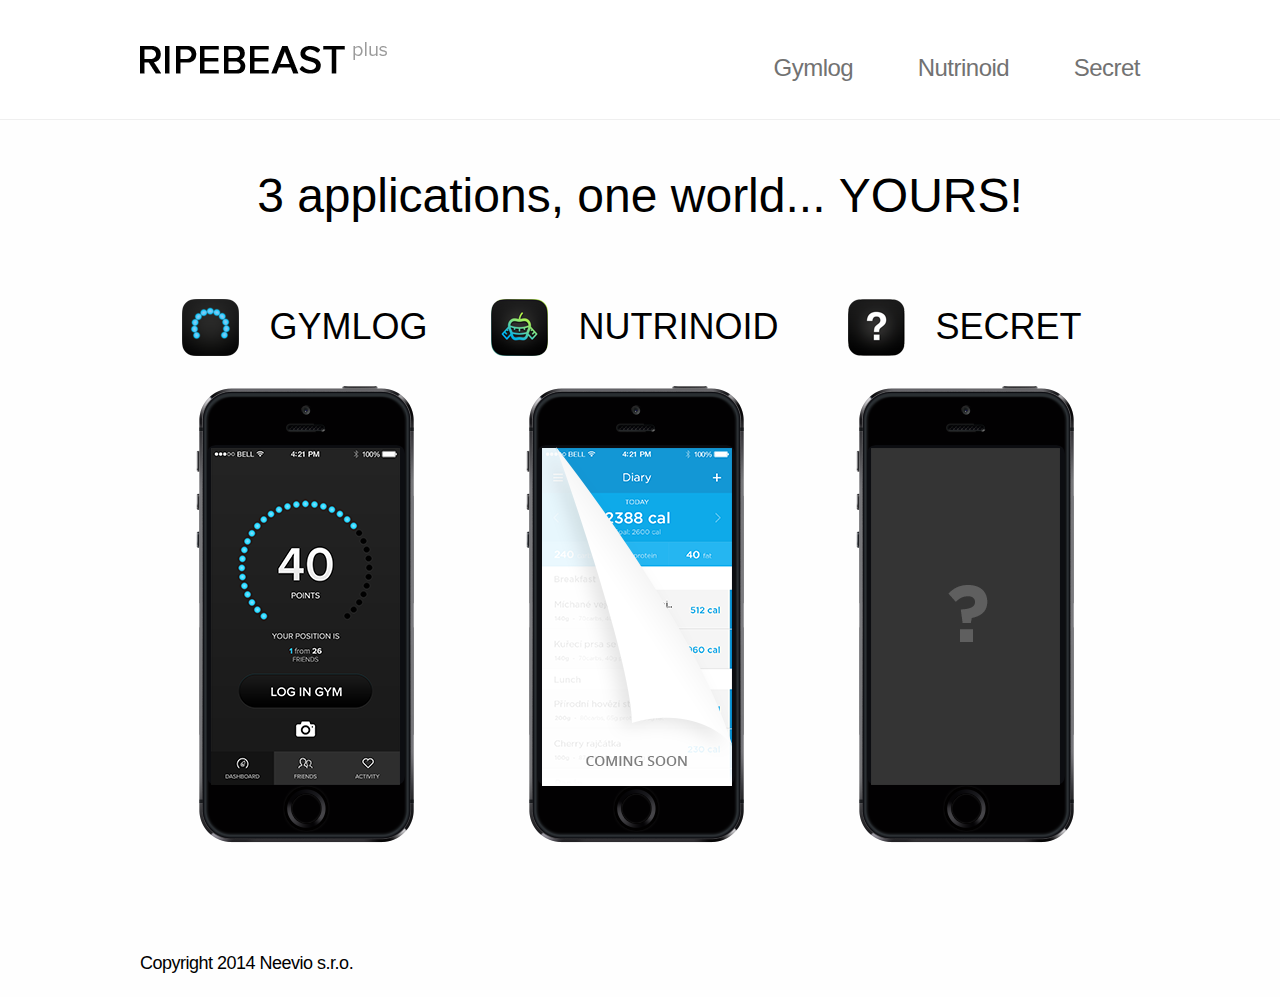
<file: index.html>
<!DOCTYPE html>
<html>

  <head>
    <meta charset="utf-8">
    <meta http-equiv="X-UA-Compatible" content="IE=edge">
    <title>Ripebeast+ Fitness Platform</title>
    <meta name="viewport" content="width=device-width">
    <meta name="description" content="Ripebeast+ is a Fitness Platform for everyone who loves fitness lifestyle.">
    <link rel="canonical" href="http://ripebeastplus.com/">

    <!-- Custom CSS -->
    <link rel="stylesheet" href="/css/main.css">

</head>


    <body>
    <div id="fb-root"></div>
<script>(function(d, s, id) {
  var js, fjs = d.getElementsByTagName(s)[0];
  if (d.getElementById(id)) return;
  js = d.createElement(s); js.id = id;
  js.src = "//connect.facebook.net/en_GB/sdk.js#xfbml=1&appId=299696863526340&version=v2.0";
  fjs.parentNode.insertBefore(js, fjs);
}(document, 'script', 'facebook-jssdk'));</script>

    <header class="site-header">

  <div class="wrap">

    <a class="site-title" href="/"><img src="/data/logo.png" title="Ripebeast+ Fitness Platform"></a>

    <nav class="site-nav">
      <a href="#" class="menu-icon">
        <svg version="1.1" xmlns="http://www.w3.org/2000/svg" xmlns:xlink="http://www.w3.org/1999/xlink" x="0px" y="0px"
           viewBox="0 0 18 15" enable-background="new 0 0 18 15" xml:space="preserve">
          <path fill="#505050" d="M18,1.484c0,0.82-0.665,1.484-1.484,1.484H1.484C0.665,2.969,0,2.304,0,1.484l0,0C0,0.665,0.665,0,1.484,0
            h15.031C17.335,0,18,0.665,18,1.484L18,1.484z"/>
          <path fill="#505050" d="M18,7.516C18,8.335,17.335,9,16.516,9H1.484C0.665,9,0,8.335,0,7.516l0,0c0-0.82,0.665-1.484,1.484-1.484
            h15.031C17.335,6.031,18,6.696,18,7.516L18,7.516z"/>
          <path fill="#505050" d="M18,13.516C18,14.335,17.335,15,16.516,15H1.484C0.665,15,0,14.335,0,13.516l0,0
            c0-0.82,0.665-1.484,1.484-1.484h15.031C17.335,12.031,18,12.696,18,13.516L18,13.516z"/>
        </svg>
      </a>
      <div class="trigger">
        
          
        
          <a class="page-link" href="/gymlog/">Gymlog</a>
        
          
        
          <a class="page-link" href="/nutrinoid/">Nutrinoid</a>
        
          <a class="page-link" href="/secret/">Secret</a>
        
      </div>
    </nav>

  </div>

</header>


     <div class="quote">
      <h1>3 applications, one world... <strong>YOURS!</strong></h1>
    </div>

    <div class="products">
      <ul class="product-vertical-list">
        <li>
          <h2 class="product-name"><a href="/gymlog/"><img src="/data/gymlog-icon.png"/> <strong>Gym</strong>Log</a></h2>
          <img class="phone" src="/data/gymlog-phone.png" />
        </li>
        
        <li>
          <h2 class="product-name"><a href="/nutrinoid/"><img src="/data/nutrinoid-icon.png"/> <strong>Nutri</strong>noid</a></h2>
          <img class="phone" src="/data/nutrinoid-phone.png" />
        </li>
        <li>
          <h2 class="product-name"><a href="/secret/"><img src="/data/secret-icon.png"/> <strong>Secret</strong></a></h2>
          <img class="phone" src="/data/secret-phone.png" />
        </li>
      </ul>
      <br style="clear:both;"/>
    </div>

    <footer class="site-footer">

  <div class="wrap">

    <h2 class="footer-heading footer-left">Copyright 2014 Neevio s.r.o.</h2>

    <div class="footer-right">
      <div class="fb-like" style="font-size: 20px; line-height: 18px;height:20px;" data-href="https://www.facebook.com/ripebeast" data-layout="button_count" data-action="like" data-show-faces="false" data-share="true"></div>


      <iframe class="" style="font-size: 20px; line-height: 18px;height:20px;width:250px;margin-left: 20px;position:relative;top:2px; " src="//platform.twitter.com/widgets/follow_button.html?screen_name=ripebeast" width="30%" height="30%" frameborder="0" scrolling="no" data-fontsize="20px"></iframe>

    </div>
  </div>

</footer>


    </body>
</html>
</file>
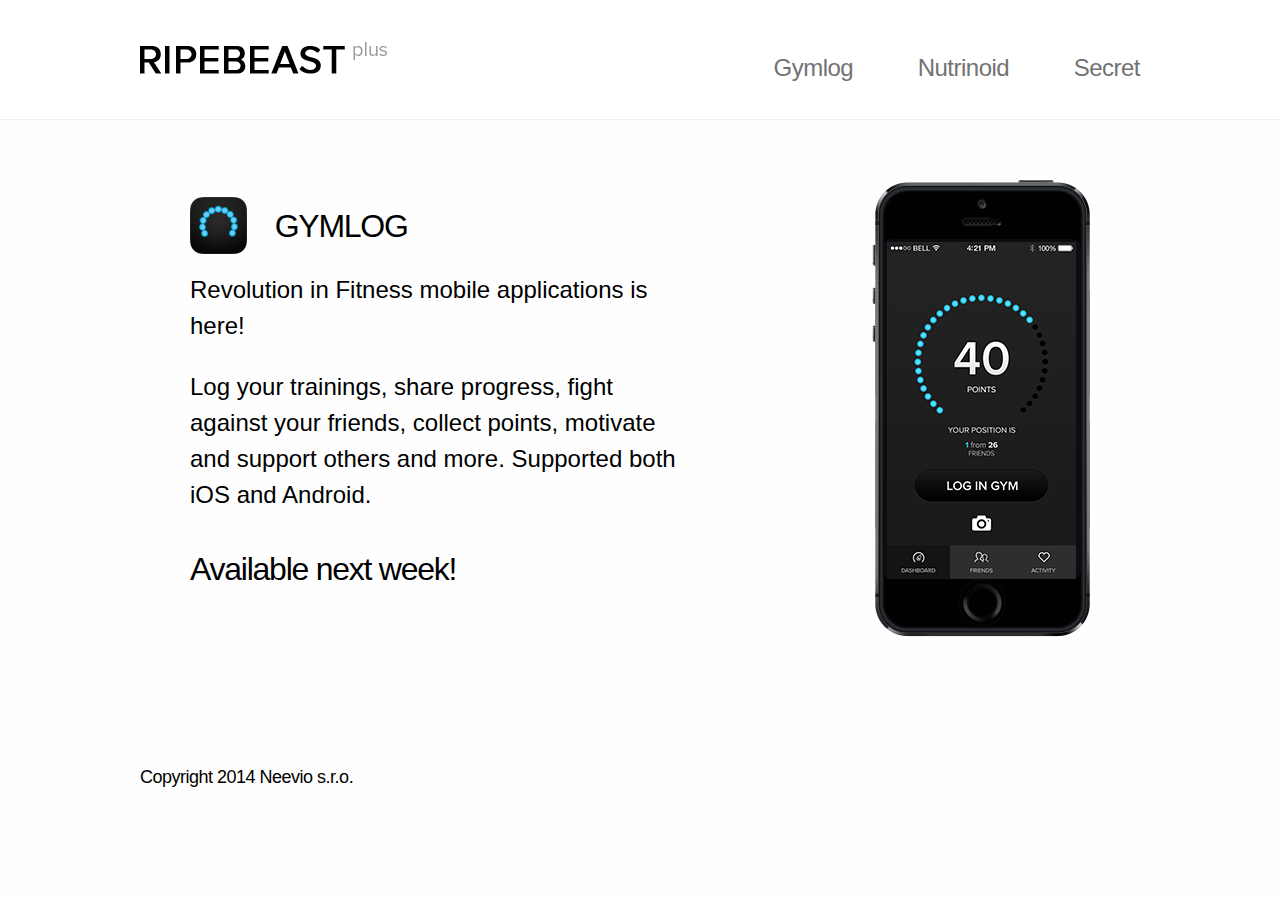
<file: gymlog/index.html>
<!DOCTYPE html>
<html>

  <head>
    <meta charset="utf-8">
    <meta http-equiv="X-UA-Compatible" content="IE=edge">
    <title>Gymlog | Ripebeast+ Fitness Platform</title>
    <meta name="viewport" content="width=device-width">
    <meta name="description" content="Ripebeast+ is a Fitness Platform for everyone who loves fitness lifestyle.">
    <link rel="canonical" href="http://ripebeastplus.com/gymlog/">

    <!-- Custom CSS -->
    <link rel="stylesheet" href="/css/main.css">

</head>


    <body>
    <div id="fb-root"></div>
<script>(function(d, s, id) {
  var js, fjs = d.getElementsByTagName(s)[0];
  if (d.getElementById(id)) return;
  js = d.createElement(s); js.id = id;
  js.src = "//connect.facebook.net/en_GB/sdk.js#xfbml=1&appId=299696863526340&version=v2.0";
  fjs.parentNode.insertBefore(js, fjs);
}(document, 'script', 'facebook-jssdk'));</script>

    <header class="site-header">

  <div class="wrap">

    <a class="site-title" href="/"><img src="/data/logo.png" title="Ripebeast+ Fitness Platform"></a>

    <nav class="site-nav">
      <a href="#" class="menu-icon">
        <svg version="1.1" xmlns="http://www.w3.org/2000/svg" xmlns:xlink="http://www.w3.org/1999/xlink" x="0px" y="0px"
           viewBox="0 0 18 15" enable-background="new 0 0 18 15" xml:space="preserve">
          <path fill="#505050" d="M18,1.484c0,0.82-0.665,1.484-1.484,1.484H1.484C0.665,2.969,0,2.304,0,1.484l0,0C0,0.665,0.665,0,1.484,0
            h15.031C17.335,0,18,0.665,18,1.484L18,1.484z"/>
          <path fill="#505050" d="M18,7.516C18,8.335,17.335,9,16.516,9H1.484C0.665,9,0,8.335,0,7.516l0,0c0-0.82,0.665-1.484,1.484-1.484
            h15.031C17.335,6.031,18,6.696,18,7.516L18,7.516z"/>
          <path fill="#505050" d="M18,13.516C18,14.335,17.335,15,16.516,15H1.484C0.665,15,0,14.335,0,13.516l0,0
            c0-0.82,0.665-1.484,1.484-1.484h15.031C17.335,12.031,18,12.696,18,13.516L18,13.516z"/>
        </svg>
      </a>
      <div class="trigger">
        
          
        
          <a class="page-link" href="/gymlog/">Gymlog</a>
        
          
        
          <a class="page-link" href="/nutrinoid/">Nutrinoid</a>
        
          <a class="page-link" href="/secret/">Secret</a>
        
      </div>
    </nav>

  </div>

</header>


    <div class="post">

  


  <article class="post-content">
  	<div class="left-content">
		<header class="post-header">
    		<h2 class="product-name"><img src="/data/gymlog-icon.png"/> <strong>Gym</strong>log</h2>
  		</header>
  		<div class="content">
  		<p>Revolution in Fitness mobile applications is here! </p>

<p>Log your trainings, share progress, fight against your friends, collect points, motivate and support others and more. Supported both iOS and Android.</p>

<h2 id="available-next-week">Available next week!</h2>

  		</div>
  	</div>
  	<div class="right-content"> <img src="/data/gymlog-phone.png"/></div>
  	<br style="clear:both"/>
  </article>

</div>

    <footer class="site-footer">

  <div class="wrap">

    <h2 class="footer-heading footer-left">Copyright 2014 Neevio s.r.o.</h2>

    <div class="footer-right">
      <div class="fb-like" style="font-size: 20px; line-height: 18px;height:20px;" data-href="https://www.facebook.com/ripebeast" data-layout="button_count" data-action="like" data-show-faces="false" data-share="true"></div>


      <iframe class="" style="font-size: 20px; line-height: 18px;height:20px;width:250px;margin-left: 20px;position:relative;top:2px; " src="//platform.twitter.com/widgets/follow_button.html?screen_name=ripebeast" width="30%" height="30%" frameborder="0" scrolling="no" data-fontsize="20px"></iframe>

    </div>
  </div>

</footer>


    </body>
</html>
</file>
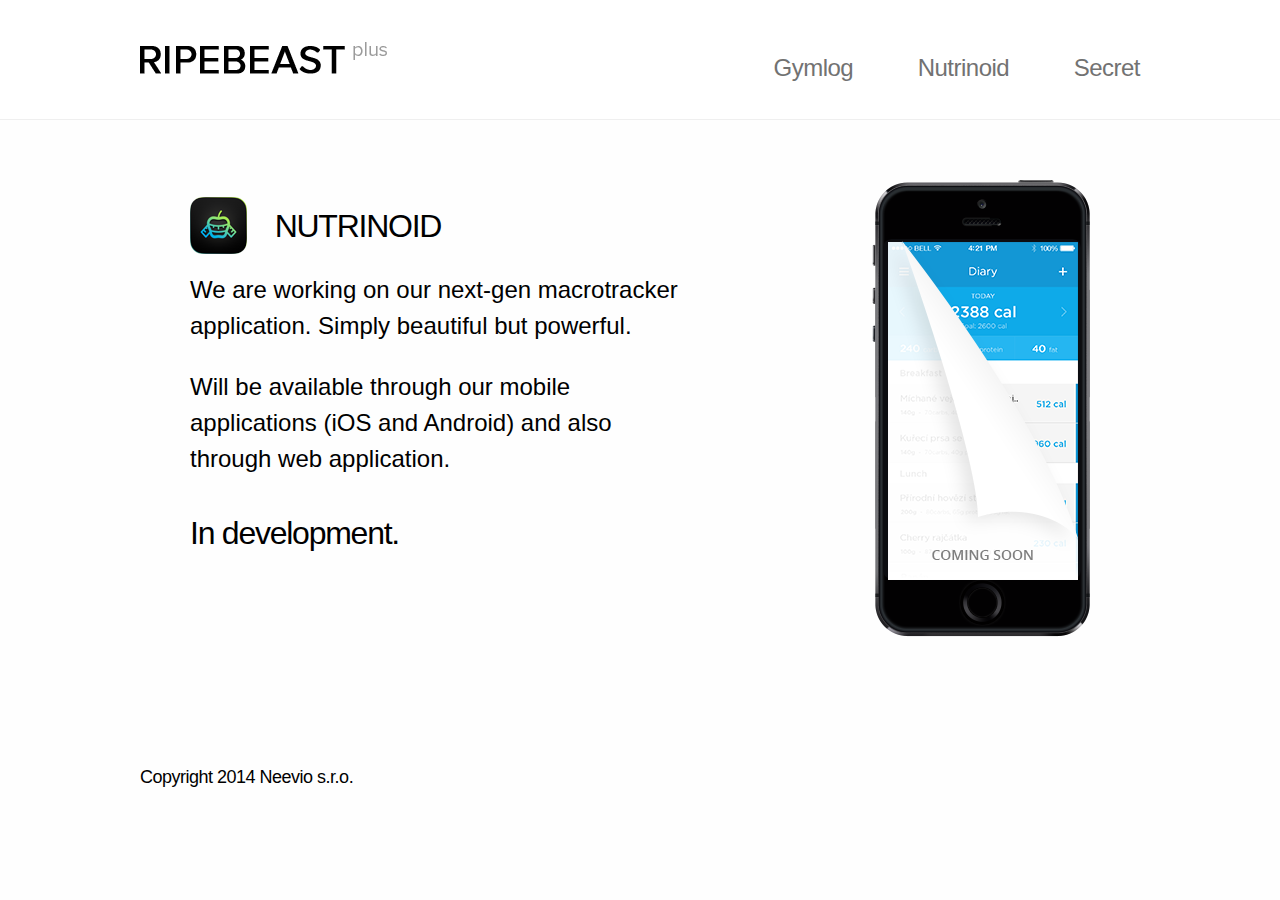
<file: nutrinoid/index.html>
<!DOCTYPE html>
<html>

  <head>
    <meta charset="utf-8">
    <meta http-equiv="X-UA-Compatible" content="IE=edge">
    <title>Nutrinoid | Ripebeast+ Fitness Platform</title>
    <meta name="viewport" content="width=device-width">
    <meta name="description" content="Ripebeast+ is a Fitness Platform for everyone who loves fitness lifestyle.">
    <link rel="canonical" href="http://ripebeastplus.com/nutrinoid/">

    <!-- Custom CSS -->
    <link rel="stylesheet" href="/css/main.css">

</head>


    <body>
    <div id="fb-root"></div>
<script>(function(d, s, id) {
  var js, fjs = d.getElementsByTagName(s)[0];
  if (d.getElementById(id)) return;
  js = d.createElement(s); js.id = id;
  js.src = "//connect.facebook.net/en_GB/sdk.js#xfbml=1&appId=299696863526340&version=v2.0";
  fjs.parentNode.insertBefore(js, fjs);
}(document, 'script', 'facebook-jssdk'));</script>

    <header class="site-header">

  <div class="wrap">

    <a class="site-title" href="/"><img src="/data/logo.png" title="Ripebeast+ Fitness Platform"></a>

    <nav class="site-nav">
      <a href="#" class="menu-icon">
        <svg version="1.1" xmlns="http://www.w3.org/2000/svg" xmlns:xlink="http://www.w3.org/1999/xlink" x="0px" y="0px"
           viewBox="0 0 18 15" enable-background="new 0 0 18 15" xml:space="preserve">
          <path fill="#505050" d="M18,1.484c0,0.82-0.665,1.484-1.484,1.484H1.484C0.665,2.969,0,2.304,0,1.484l0,0C0,0.665,0.665,0,1.484,0
            h15.031C17.335,0,18,0.665,18,1.484L18,1.484z"/>
          <path fill="#505050" d="M18,7.516C18,8.335,17.335,9,16.516,9H1.484C0.665,9,0,8.335,0,7.516l0,0c0-0.82,0.665-1.484,1.484-1.484
            h15.031C17.335,6.031,18,6.696,18,7.516L18,7.516z"/>
          <path fill="#505050" d="M18,13.516C18,14.335,17.335,15,16.516,15H1.484C0.665,15,0,14.335,0,13.516l0,0
            c0-0.82,0.665-1.484,1.484-1.484h15.031C17.335,12.031,18,12.696,18,13.516L18,13.516z"/>
        </svg>
      </a>
      <div class="trigger">
        
          
        
          <a class="page-link" href="/gymlog/">Gymlog</a>
        
          
        
          <a class="page-link" href="/nutrinoid/">Nutrinoid</a>
        
          <a class="page-link" href="/secret/">Secret</a>
        
      </div>
    </nav>

  </div>

</header>


    <div class="post">

  


  <article class="post-content">
  	<div class="left-content">
		<header class="post-header">
    		<h2 class="product-name"><img src="/data/nutrinoid-icon.png"/> <strong>Nutri</strong>noid</h2>
  		</header>
  		<div class="content">
  		<p>We are working on our next-gen macrotracker application. Simply beautiful but powerful.</p>

<p>Will be available through our mobile applications (iOS and Android) and also through web application.</p>

<h2 id="in-development">In development.</h2>

  		</div>
  	</div>
  	<div class="right-content"> <img src="/data/nutrinoid-phone.png"/></div>
  	<br style="clear:both"/>
  </article>

</div>

    <footer class="site-footer">

  <div class="wrap">

    <h2 class="footer-heading footer-left">Copyright 2014 Neevio s.r.o.</h2>

    <div class="footer-right">
      <div class="fb-like" style="font-size: 20px; line-height: 18px;height:20px;" data-href="https://www.facebook.com/ripebeast" data-layout="button_count" data-action="like" data-show-faces="false" data-share="true"></div>


      <iframe class="" style="font-size: 20px; line-height: 18px;height:20px;width:250px;margin-left: 20px;position:relative;top:2px; " src="//platform.twitter.com/widgets/follow_button.html?screen_name=ripebeast" width="30%" height="30%" frameborder="0" scrolling="no" data-fontsize="20px"></iframe>

    </div>
  </div>

</footer>


    </body>
</html>
</file>
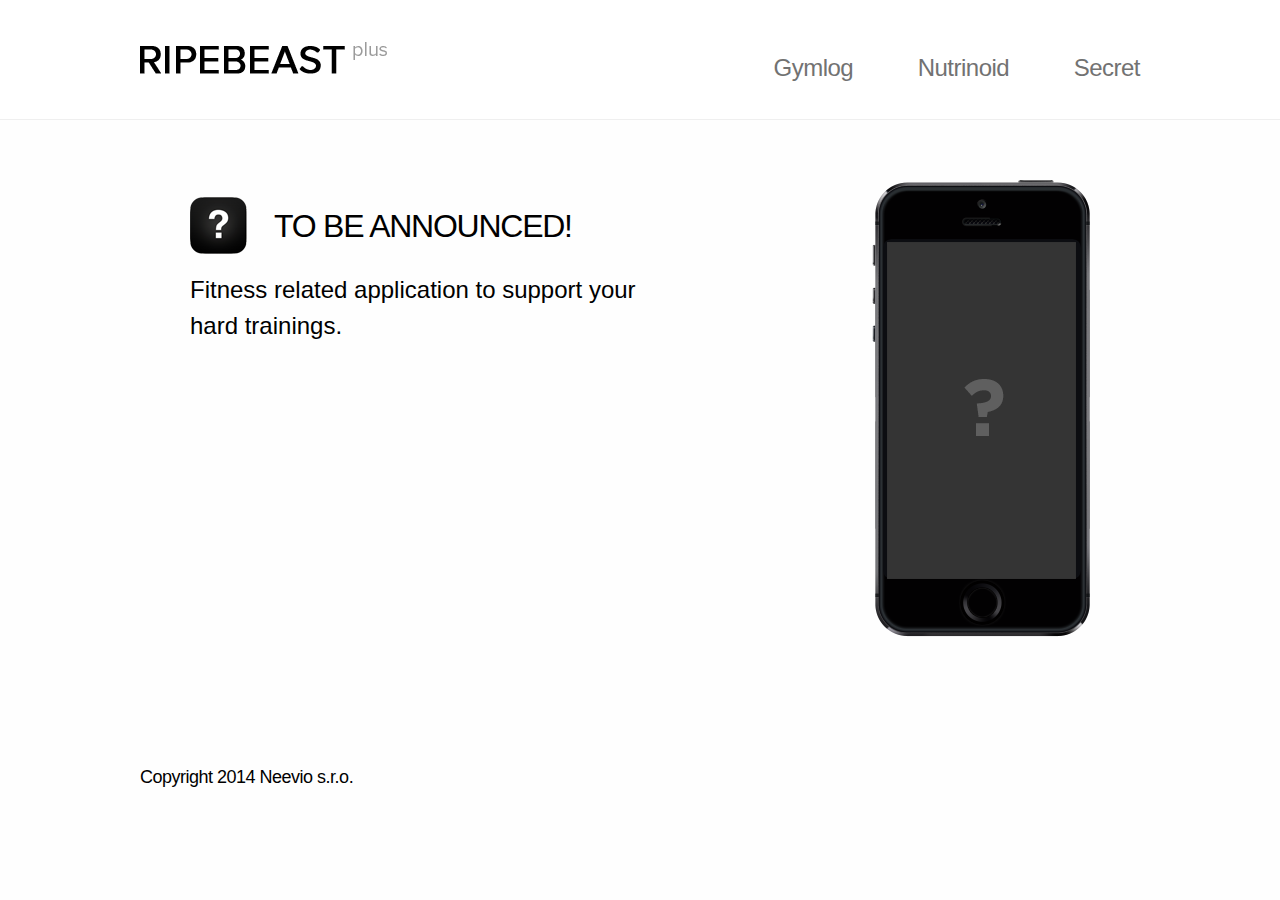
<file: secret/index.html>
<!DOCTYPE html>
<html>

  <head>
    <meta charset="utf-8">
    <meta http-equiv="X-UA-Compatible" content="IE=edge">
    <title>Secret | Ripebeast+ Fitness Platform</title>
    <meta name="viewport" content="width=device-width">
    <meta name="description" content="Ripebeast+ is a Fitness Platform for everyone who loves fitness lifestyle.">
    <link rel="canonical" href="http://ripebeastplus.com/secret/">

    <!-- Custom CSS -->
    <link rel="stylesheet" href="/css/main.css">

</head>


    <body>
    <div id="fb-root"></div>
<script>(function(d, s, id) {
  var js, fjs = d.getElementsByTagName(s)[0];
  if (d.getElementById(id)) return;
  js = d.createElement(s); js.id = id;
  js.src = "//connect.facebook.net/en_GB/sdk.js#xfbml=1&appId=299696863526340&version=v2.0";
  fjs.parentNode.insertBefore(js, fjs);
}(document, 'script', 'facebook-jssdk'));</script>

    <header class="site-header">

  <div class="wrap">

    <a class="site-title" href="/"><img src="/data/logo.png" title="Ripebeast+ Fitness Platform"></a>

    <nav class="site-nav">
      <a href="#" class="menu-icon">
        <svg version="1.1" xmlns="http://www.w3.org/2000/svg" xmlns:xlink="http://www.w3.org/1999/xlink" x="0px" y="0px"
           viewBox="0 0 18 15" enable-background="new 0 0 18 15" xml:space="preserve">
          <path fill="#505050" d="M18,1.484c0,0.82-0.665,1.484-1.484,1.484H1.484C0.665,2.969,0,2.304,0,1.484l0,0C0,0.665,0.665,0,1.484,0
            h15.031C17.335,0,18,0.665,18,1.484L18,1.484z"/>
          <path fill="#505050" d="M18,7.516C18,8.335,17.335,9,16.516,9H1.484C0.665,9,0,8.335,0,7.516l0,0c0-0.82,0.665-1.484,1.484-1.484
            h15.031C17.335,6.031,18,6.696,18,7.516L18,7.516z"/>
          <path fill="#505050" d="M18,13.516C18,14.335,17.335,15,16.516,15H1.484C0.665,15,0,14.335,0,13.516l0,0
            c0-0.82,0.665-1.484,1.484-1.484h15.031C17.335,12.031,18,12.696,18,13.516L18,13.516z"/>
        </svg>
      </a>
      <div class="trigger">
        
          
        
          <a class="page-link" href="/gymlog/">Gymlog</a>
        
          
        
          <a class="page-link" href="/nutrinoid/">Nutrinoid</a>
        
          <a class="page-link" href="/secret/">Secret</a>
        
      </div>
    </nav>

  </div>

</header>


    <div class="post">

  


  <article class="post-content">
  	<div class="left-content">
		<header class="post-header">
    		<h2 class="product-name"><img src="/data/secret-icon.png"/> to be announced!</h2>
  		</header>
  		<div class="content">
  		<p>Fitness related application to support your hard trainings.</p>

  		</div>
  	</div>
  	<div class="right-content"> <img src="/data/secret-phone.png"/></div>
  	<br style="clear:both"/>
  </article>

</div>

    <footer class="site-footer">

  <div class="wrap">

    <h2 class="footer-heading footer-left">Copyright 2014 Neevio s.r.o.</h2>

    <div class="footer-right">
      <div class="fb-like" style="font-size: 20px; line-height: 18px;height:20px;" data-href="https://www.facebook.com/ripebeast" data-layout="button_count" data-action="like" data-show-faces="false" data-share="true"></div>


      <iframe class="" style="font-size: 20px; line-height: 18px;height:20px;width:250px;margin-left: 20px;position:relative;top:2px; " src="//platform.twitter.com/widgets/follow_button.html?screen_name=ripebeast" width="30%" height="30%" frameborder="0" scrolling="no" data-fontsize="20px"></iframe>

    </div>
  </div>

</footer>


    </body>
</html>
</file>
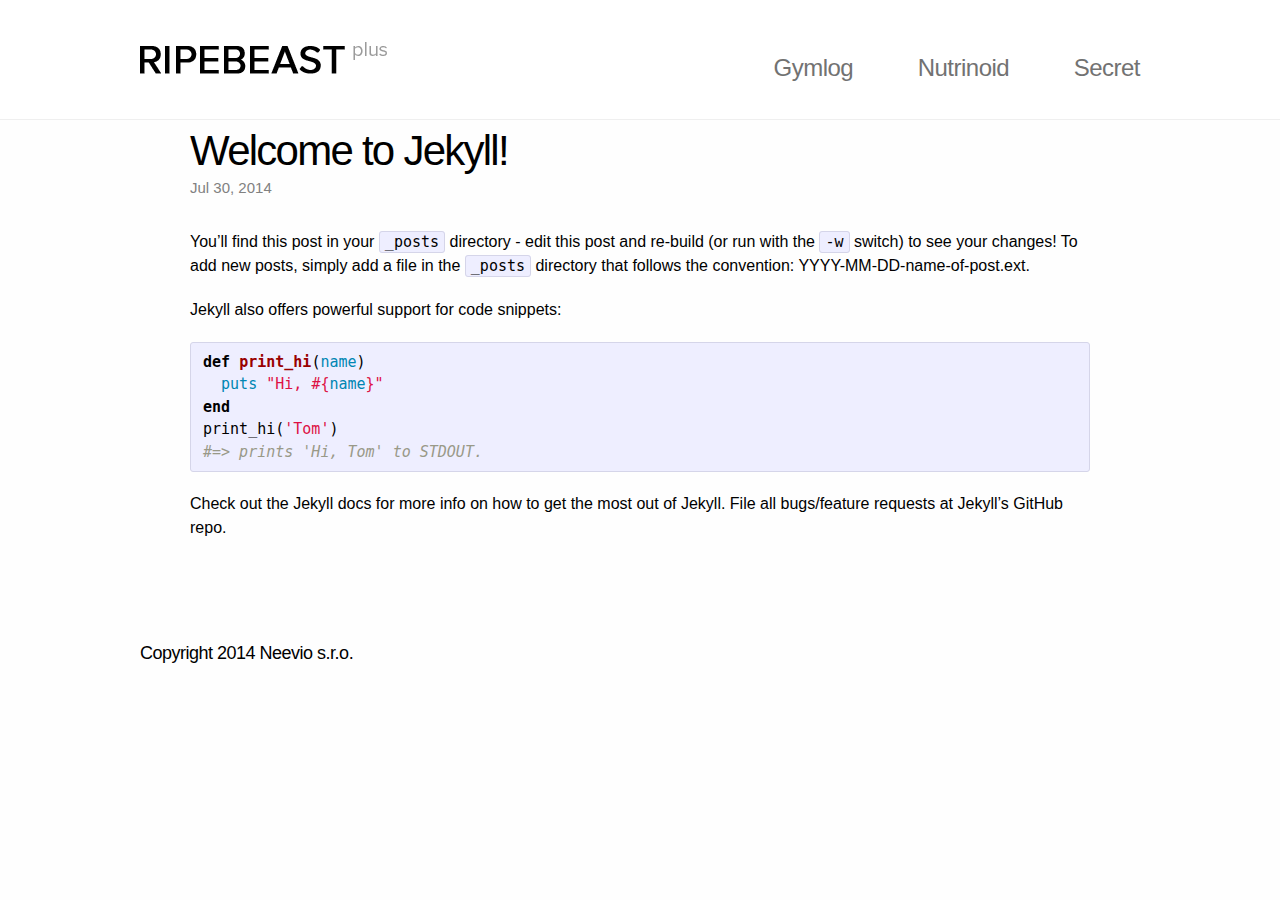
<file: jekyll/update/2014/07/30/welcome-to-jekyll/index.html>
<!DOCTYPE html>
<html>

  <head>
    <meta charset="utf-8">
    <meta http-equiv="X-UA-Compatible" content="IE=edge">
    <title>Welcome to Jekyll!</title>
    <meta name="viewport" content="width=device-width">
    <meta name="description" content="Ripebeast+ is a Fitness Platform for everyone who loves fitness lifestyle.">
    <link rel="canonical" href="http://ripebeastplus.com/jekyll/update/2014/07/30/welcome-to-jekyll/">

    <!-- Custom CSS -->
    <link rel="stylesheet" href="/css/main.css">

</head>


    <body>
    <div id="fb-root"></div>
<script>(function(d, s, id) {
  var js, fjs = d.getElementsByTagName(s)[0];
  if (d.getElementById(id)) return;
  js = d.createElement(s); js.id = id;
  js.src = "//connect.facebook.net/en_GB/sdk.js#xfbml=1&appId=299696863526340&version=v2.0";
  fjs.parentNode.insertBefore(js, fjs);
}(document, 'script', 'facebook-jssdk'));</script>

    <header class="site-header">

  <div class="wrap">

    <a class="site-title" href="/"><img src="/data/logo.png" title="Ripebeast+ Fitness Platform"></a>

    <nav class="site-nav">
      <a href="#" class="menu-icon">
        <svg version="1.1" xmlns="http://www.w3.org/2000/svg" xmlns:xlink="http://www.w3.org/1999/xlink" x="0px" y="0px"
           viewBox="0 0 18 15" enable-background="new 0 0 18 15" xml:space="preserve">
          <path fill="#505050" d="M18,1.484c0,0.82-0.665,1.484-1.484,1.484H1.484C0.665,2.969,0,2.304,0,1.484l0,0C0,0.665,0.665,0,1.484,0
            h15.031C17.335,0,18,0.665,18,1.484L18,1.484z"/>
          <path fill="#505050" d="M18,7.516C18,8.335,17.335,9,16.516,9H1.484C0.665,9,0,8.335,0,7.516l0,0c0-0.82,0.665-1.484,1.484-1.484
            h15.031C17.335,6.031,18,6.696,18,7.516L18,7.516z"/>
          <path fill="#505050" d="M18,13.516C18,14.335,17.335,15,16.516,15H1.484C0.665,15,0,14.335,0,13.516l0,0
            c0-0.82,0.665-1.484,1.484-1.484h15.031C17.335,12.031,18,12.696,18,13.516L18,13.516z"/>
        </svg>
      </a>
      <div class="trigger">
        
          
        
          <a class="page-link" href="/gymlog/">Gymlog</a>
        
          
        
          <a class="page-link" href="/nutrinoid/">Nutrinoid</a>
        
          <a class="page-link" href="/secret/">Secret</a>
        
      </div>
    </nav>

  </div>

</header>


    <div class="post">

  <header class="post-header">
    <h1>Welcome to Jekyll!</h1>
    <p class="meta">Jul 30, 2014</p>
  </header>

  <article class="post-content">
  <p>You’ll find this post in your <code>_posts</code> directory - edit this post and re-build (or run with the <code>-w</code> switch) to see your changes!
To add new posts, simply add a file in the <code>_posts</code> directory that follows the convention: YYYY-MM-DD-name-of-post.ext.</p>

<p>Jekyll also offers powerful support for code snippets:</p>

<div class="highlight"><pre><code class="language-ruby" data-lang="ruby"><span class="k">def</span> <span class="nf">print_hi</span><span class="p">(</span><span class="nb">name</span><span class="p">)</span>
  <span class="nb">puts</span> <span class="s2">&quot;Hi, </span><span class="si">#{</span><span class="nb">name</span><span class="si">}</span><span class="s2">&quot;</span>
<span class="k">end</span>
<span class="n">print_hi</span><span class="p">(</span><span class="s1">&#39;Tom&#39;</span><span class="p">)</span>
<span class="c1">#=&gt; prints &#39;Hi, Tom&#39; to STDOUT.</span></code></pre></div>

<p>Check out the <a href="http://jekyllrb.com">Jekyll docs</a> for more info on how to get the most out of Jekyll. File all bugs/feature requests at <a href="https://github.com/jekyll/jekyll">Jekyll’s GitHub repo</a>.</p>


  </article>

</div>

    <footer class="site-footer">

  <div class="wrap">

    <h2 class="footer-heading footer-left">Copyright 2014 Neevio s.r.o.</h2>

    <div class="footer-right">
      <div class="fb-like" style="font-size: 20px; line-height: 18px;height:20px;" data-href="https://www.facebook.com/ripebeast" data-layout="button_count" data-action="like" data-show-faces="false" data-share="true"></div>


      <iframe class="" style="font-size: 20px; line-height: 18px;height:20px;width:250px;margin-left: 20px;position:relative;top:2px; " src="//platform.twitter.com/widgets/follow_button.html?screen_name=ripebeast" width="30%" height="30%" frameborder="0" scrolling="no" data-fontsize="20px"></iframe>

    </div>
  </div>

</footer>


    </body>
</html>
</file>
<file: css/main.css>
/* Base */
/* ----------------------------------------------------------*/

* {
  margin: 0;
  padding: 0;
}

html, body { height: 100%; }

body {
  font-family: Helvetica, Arial, sans-serif;
  font-size: 16px;
  line-height: 1.5;
  font-weight: 300;
  background-color: #fefefe;
}

h1, h2, h3, h4, h5, h6 { font-size: 100%; font-weight: 400; }

a         { color: black; text-decoration: none; }
a:hover   { text-decoration: none; }
/*a:visited { color: #205caa; }*/

/* Utility */

.wrap:before,
.wrap:after { content:""; display:table; }
.wrap:after { clear: both; }
.wrap {
  width: 1000px;
  padding: 0 30px;
  margin: 0 auto;
  zoom: 1;
}


/* Layout Styles */
/* ----------------------------------------------------------*/

/* Site header */

.site-header {
  width: 100%;
  padding-top: 40px;
  padding-bottom: 20px;
  margin: 0 auto;
  /*border-top: 5px solid #333;*/
  border-bottom: 1px solid #efefef;
  min-height: 56px;
  background-color: white;
}

.quote {
  text-align: center;
  width: 1000px;
  margin:0 auto;
  padding: 40px 0;
}

.quote h1 {
  font-size: 3em;
  font-weight: 300;
}



.site-title,
.site-title:hover,
.site-title:visited {
  display: block;
  color: #333;
  font-size: 26px;
  letter-spacing: -1px;
  float: left;
  line-height: 56px;
  position: relative;
  z-index: 1;
}

.site-nav {
  float: right;
  line-height: 56px;
}

.site-nav .menu-icon { display: none; }

.site-nav .page-link {
  font-size: 1.5em;
  margin-left: 60px;
  color: #727272;
  letter-spacing: -.5px;
}

.products {
  width: 1000px;
  margin: 0 auto;
  text-align: center;
}

ul.product-vertical-list {
  padding: 0;
  margin: 0;
  list-style: none;
  width: 1000px;
}

ul.product-vertical-list li {
  width: 33%;
  float:left;
}

h2.product-name, h2.product-name a {
  font-size: 1.5em;
  text-transform: uppercase;
  line-height: 110px;
  color: black;
  font-weight: 300;
}

h2.product-name a img, h2.product-name img {
  position: relative;
  top: 17px;
  padding-right: 20px;
}


.footer-right {
  float:right;
}
.footer-left{
  float:left;
}

/* Site footer */

.site-footer {
  margin-top: 100px;
  /*border-top: 1px solid #e8e8e8;*/
  padding: 0;
}

.footer-heading {
  font-size: 18px;
  font-weight: 300;
  letter-spacing: -.5px;
  margin-bottom: 15px;
}

.site-footer .column { float: left; margin-bottom: 15px; }

.footer-col-1 {
  width: 270px; /*fallback*/
  width: -webkit-calc(35% - 10px);
  width: -moz-calc(35% - 10px);
  width: -o-calc(35% - 10px);
  width: calc(35% - 10px);
  margin-right: 10px
}
.footer-col-2 {
  width: 175px; /*fallback*/
  width: -webkit-calc(23.125% - 10px);
  width: -moz-calc(23.125% - 10px);
  width: -o-calc(23.125% - 10px);
  width: calc(23.125% - 10px);
  margin-right: 10px
}
.footer-col-3 {
  width: 335px; /*fallback*/
  width: -webkit-calc(41.875%);
  width: -moz-calc(41.875%);
  width: -o-calc(41.875%);
  width: calc(41.875%);
}

.site-footer ul { list-style: none; }

.site-footer li,
.site-footer p {
  font-size: 15px;
  letter-spacing: -.3px;
  color: #828282;
}

.github-icon-svg,
.twitter-icon-svg {
  display: inline-block;
  width: 16px;
  height: 16px;
  position: relative;
  top: 3px;
}


/* Page Content styles */
/* ----------------------------------------------------------*/

.page-content {
  padding: 30px 0;
  background-color: #fff;
}

.content {
  font-size: 1.5em;
}

.content p {margin-bottom: 25px}


/* Post styles */
/* ----------------------------------------------------------*/

.post-header { margin: 10px 0 30px; }

.post-header h1 {
  font-size: 42px;
  letter-spacing: -1.75px;
  line-height: 1;
  font-weight: 300;
}

.post-header .meta {
  font-size: 15px;
  color: #818181;
  margin-top: 5px;
}

.post-content { margin: 0 0 30px; }

.post-content > * { margin: 20px 0; }


.post-content h1,
.post-content h2,
.post-content h3,
.post-content h4,
.post-content h5,
.post-content h6 {
  line-height: 1;
  font-weight: 300;
  margin: 40px 0 20px;
}

.post-content h2 {
  font-size: 32px;
  letter-spacing: -1.25px;
}

.post-content h3 {
  font-size: 26px;
  letter-spacing: -1px;
}

.post-content h4 {
  font-size: 20px;
  letter-spacing: -1px;
}

.post-content blockquote {
  border-left: 4px solid #e8e8e8;
  padding-left: 20px;
  font-size: 18px;
  opacity: .6;
  letter-spacing: -1px;
  font-style: italic;
  margin: 30px 0;
}

.post-content ul,
.post-content ol { padding-left: 20px; }

.post pre,
.post code {
  border: 1px solid #d5d5e9;
  background-color: #eef;
  padding: 8px 12px;
  -webkit-border-radius: 3px;
  -moz-border-radius: 3px;
  border-radius: 3px;
  font-size: 15px;
  overflow:scroll;
}

.post code { padding: 1px 5px; }

.post ul,
.post ol { margin-left: 1.35em; }

.post pre code {
  border: 0;
  padding-right: 0;
  padding-left: 0;
}

/* terminal */
.post pre.terminal {
  border: 1px solid #000;
  background-color: #333;
  color: #FFF;
  -webkit-border-radius: 3px;
  -moz-border-radius: 3px;
  border-radius: 3px;
}

.post pre.terminal code { background-color: #333; }


.post {
  width: 900px;
  margin: 0 auto;
}

.post .left-content {
  float: left;
  width: 500px;
}

.post .right-content {
  float: right;
}

.post .right-content img {
  margin-top: 40px
}

/* Syntax highlighting styles */
/* ----------------------------------------------------------*/

.highlight  { background: #ffffff; }
.highlight .c { color: #999988; font-style: italic } /* Comment */
.highlight .err { color: #a61717; background-color: #e3d2d2 } /* Error */
.highlight .k { font-weight: bold } /* Keyword */
.highlight .o { font-weight: bold } /* Operator */
.highlight .cm { color: #999988; font-style: italic } /* Comment.Multiline */
.highlight .cp { color: #999999; font-weight: bold } /* Comment.Preproc */
.highlight .c1 { color: #999988; font-style: italic } /* Comment.Single */
.highlight .cs { color: #999999; font-weight: bold; font-style: italic } /* Comment.Special */
.highlight .gd { color: #000000; background-color: #ffdddd } /* Generic.Deleted */
.highlight .gd .x { color: #000000; background-color: #ffaaaa } /* Generic.Deleted.Specific */
.highlight .ge { font-style: italic } /* Generic.Emph */
.highlight .gr { color: #aa0000 } /* Generic.Error */
.highlight .gh { color: #999999 } /* Generic.Heading */
.highlight .gi { color: #000000; background-color: #ddffdd } /* Generic.Inserted */
.highlight .gi .x { color: #000000; background-color: #aaffaa } /* Generic.Inserted.Specific */
.highlight .go { color: #888888 } /* Generic.Output */
.highlight .gp { color: #555555 } /* Generic.Prompt */
.highlight .gs { font-weight: bold } /* Generic.Strong */
.highlight .gu { color: #aaaaaa } /* Generic.Subheading */
.highlight .gt { color: #aa0000 } /* Generic.Traceback */
.highlight .kc { font-weight: bold } /* Keyword.Constant */
.highlight .kd { font-weight: bold } /* Keyword.Declaration */
.highlight .kp { font-weight: bold } /* Keyword.Pseudo */
.highlight .kr { font-weight: bold } /* Keyword.Reserved */
.highlight .kt { color: #445588; font-weight: bold } /* Keyword.Type */
.highlight .m { color: #009999 } /* Literal.Number */
.highlight .s { color: #d14 } /* Literal.String */
.highlight .na { color: #008080 } /* Name.Attribute */
.highlight .nb { color: #0086B3 } /* Name.Builtin */
.highlight .nc { color: #445588; font-weight: bold } /* Name.Class */
.highlight .no { color: #008080 } /* Name.Constant */
.highlight .ni { color: #800080 } /* Name.Entity */
.highlight .ne { color: #990000; font-weight: bold } /* Name.Exception */
.highlight .nf { color: #990000; font-weight: bold } /* Name.Function */
.highlight .nn { color: #555555 } /* Name.Namespace */
.highlight .nt { color: #000080 } /* Name.Tag */
.highlight .nv { color: #008080 } /* Name.Variable */
.highlight .ow { font-weight: bold } /* Operator.Word */
.highlight .w { color: #bbbbbb } /* Text.Whitespace */
.highlight .mf { color: #009999 } /* Literal.Number.Float */
.highlight .mh { color: #009999 } /* Literal.Number.Hex */
.highlight .mi { color: #009999 } /* Literal.Number.Integer */
.highlight .mo { color: #009999 } /* Literal.Number.Oct */
.highlight .sb { color: #d14 } /* Literal.String.Backtick */
.highlight .sc { color: #d14 } /* Literal.String.Char */
.highlight .sd { color: #d14 } /* Literal.String.Doc */
.highlight .s2 { color: #d14 } /* Literal.String.Double */
.highlight .se { color: #d14 } /* Literal.String.Escape */
.highlight .sh { color: #d14 } /* Literal.String.Heredoc */
.highlight .si { color: #d14 } /* Literal.String.Interpol */
.highlight .sx { color: #d14 } /* Literal.String.Other */
.highlight .sr { color: #009926 } /* Literal.String.Regex */
.highlight .s1 { color: #d14 } /* Literal.String.Single */
.highlight .ss { color: #990073 } /* Literal.String.Symbol */
.highlight .bp { color: #999999 } /* Name.Builtin.Pseudo */
.highlight .vc { color: #008080 } /* Name.Variable.Class */
.highlight .vg { color: #008080 } /* Name.Variable.Global */
.highlight .vi { color: #008080 } /* Name.Variable.Instance */
.highlight .il { color: #009999 } /* Literal.Number.Integer.Long */


/* media queries */
/* ----------------------------------------------------------*/


@media screen and (max-width: 750px) {

  .footer-col-1 { width: 50%; }

  .footer-col-2 {
    width: 45%; /*fallback*/
    width: -webkit-calc(50% - 10px);
    width: -moz-calc(50% - 10px);
    width: -o-calc(50% - 10px);
    width: calc(50% - 10px);
    margin-right: 0;
  }

  .site-footer .column.footer-col-3 {
    width: auto;
    float: none;
    clear: both;
  }

}

@media screen and (max-width: 600px) {

  .wrap { padding: 0 12px; }

  .site-nav {
    position: fixed;
    z-index: 10;
    top: 14px; right: 8px;
    background-color: white;
    -webkit-border-radius: 5px;
    -moz-border-radius: 5px;
    border-radius: 5px;
    border: 1px solid #e8e8e8;
  }

  .site-nav .menu-icon {
    display: block;
    font-size: 24px;
    color: #505050;
    float: right;
    width: 36px;
    text-align: center;
    line-height: 36px;
  }

  .site-nav .menu-icon svg { width: 18px; height: 16px; }

  .site-nav .trigger {
    clear: both;
    margin-bottom: 5px;
    display: none;
  }

  .site-nav:hover .trigger { display: block; }

  .site-nav .page-link {
    display: block;
    text-align: right;
    line-height: 1.25;
    padding: 5px 10px;
    margin: 0;
  }

  .post-header h1 { font-size: 36px; }
  .post-content h2 { font-size: 28px; }
  .post-content h3 { font-size: 22px; }
  .post-content h4 { font-size: 18px; }
  .post-content blockquote { padding-left: 10px; }
  .post-content ul,
  .post-content ol { padding-left: 10px; }

  .site-footer .column {
    float: none;
    clear: both;
    width: auto;
    margin: 0 0 15px; }

}
</file>
